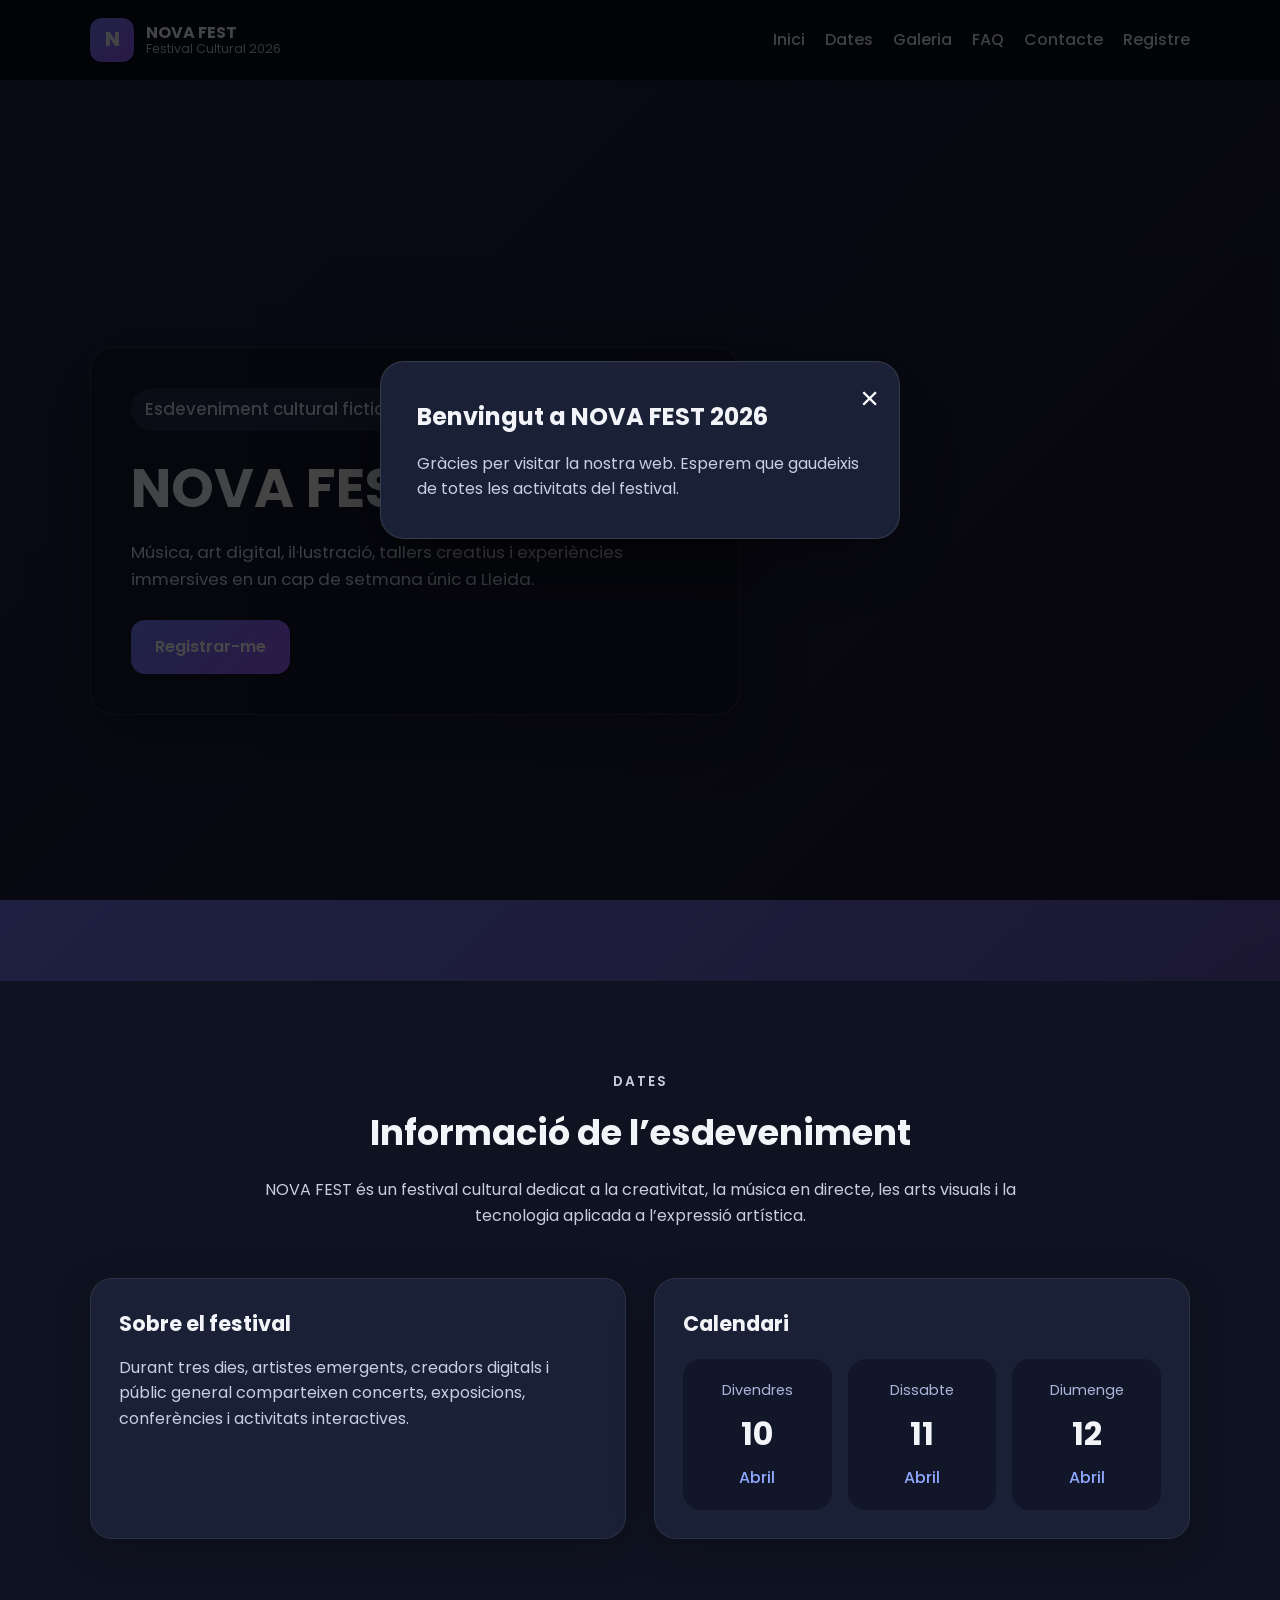
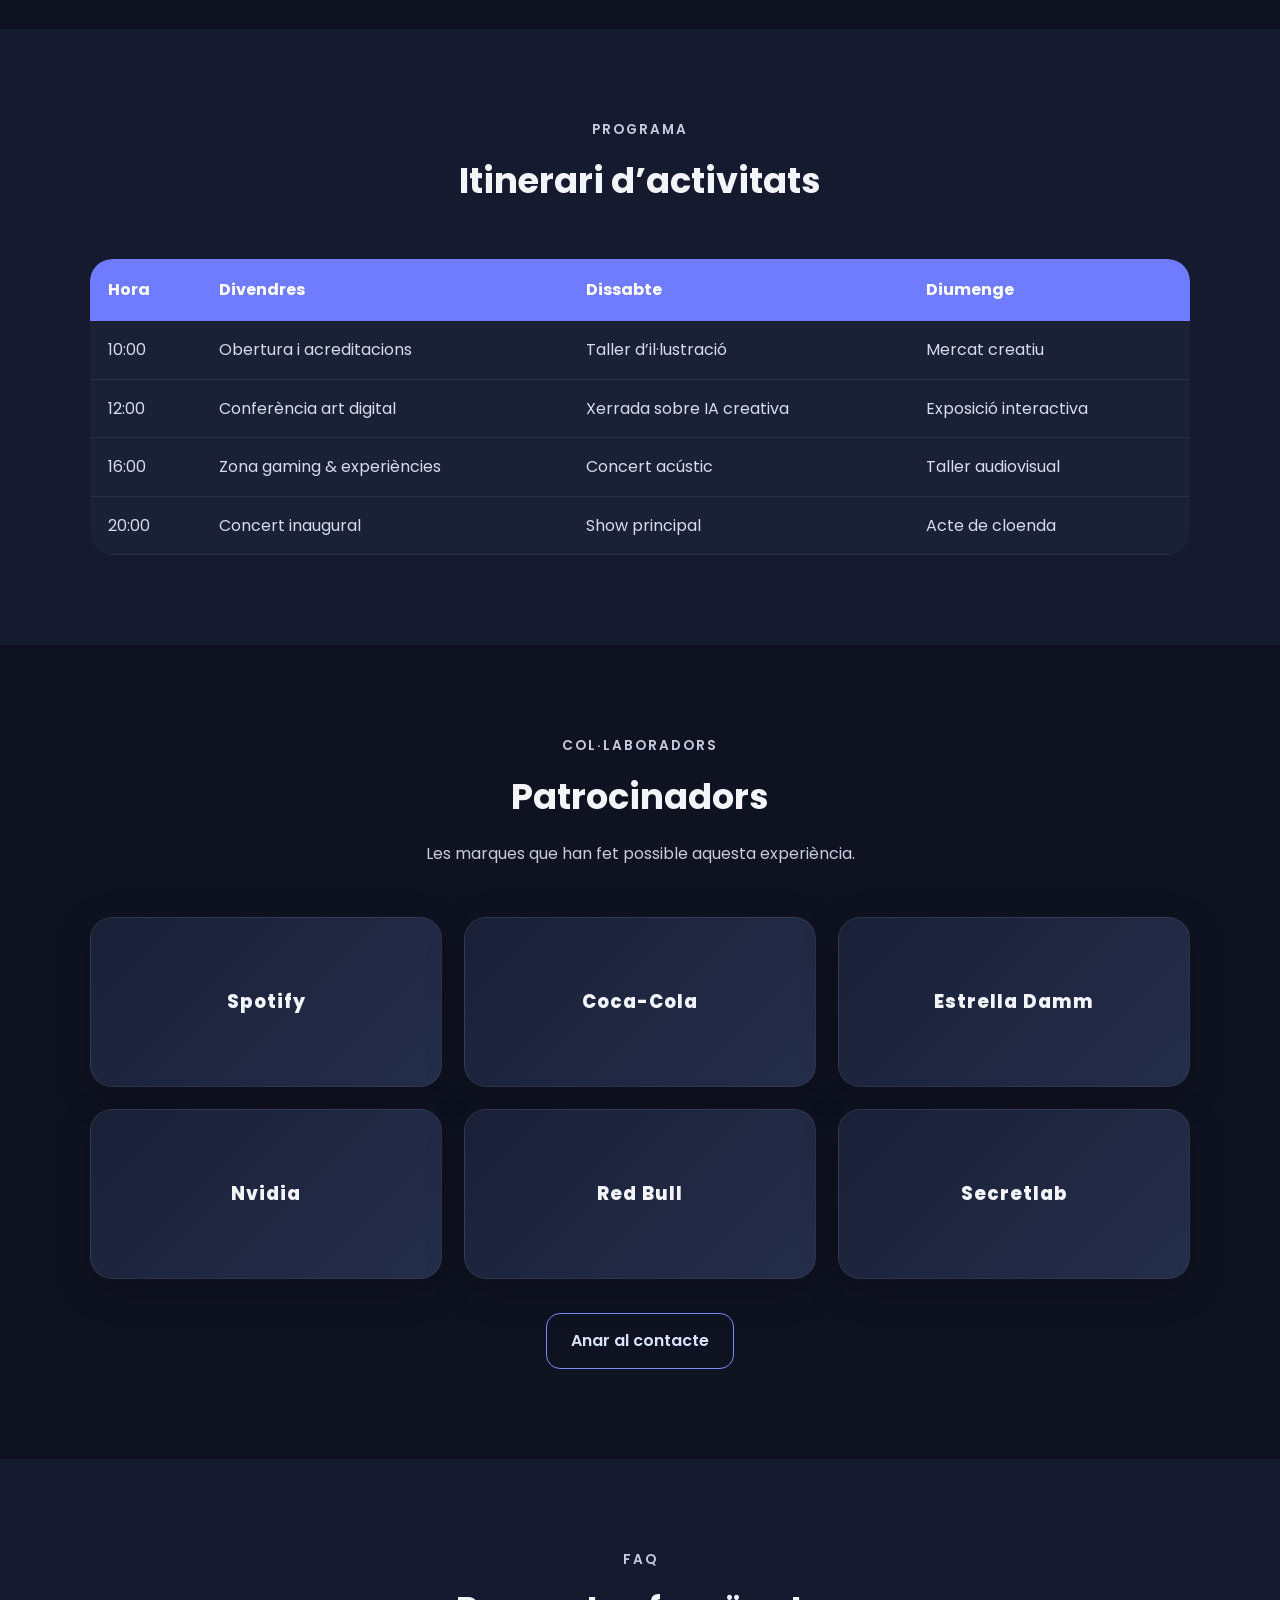
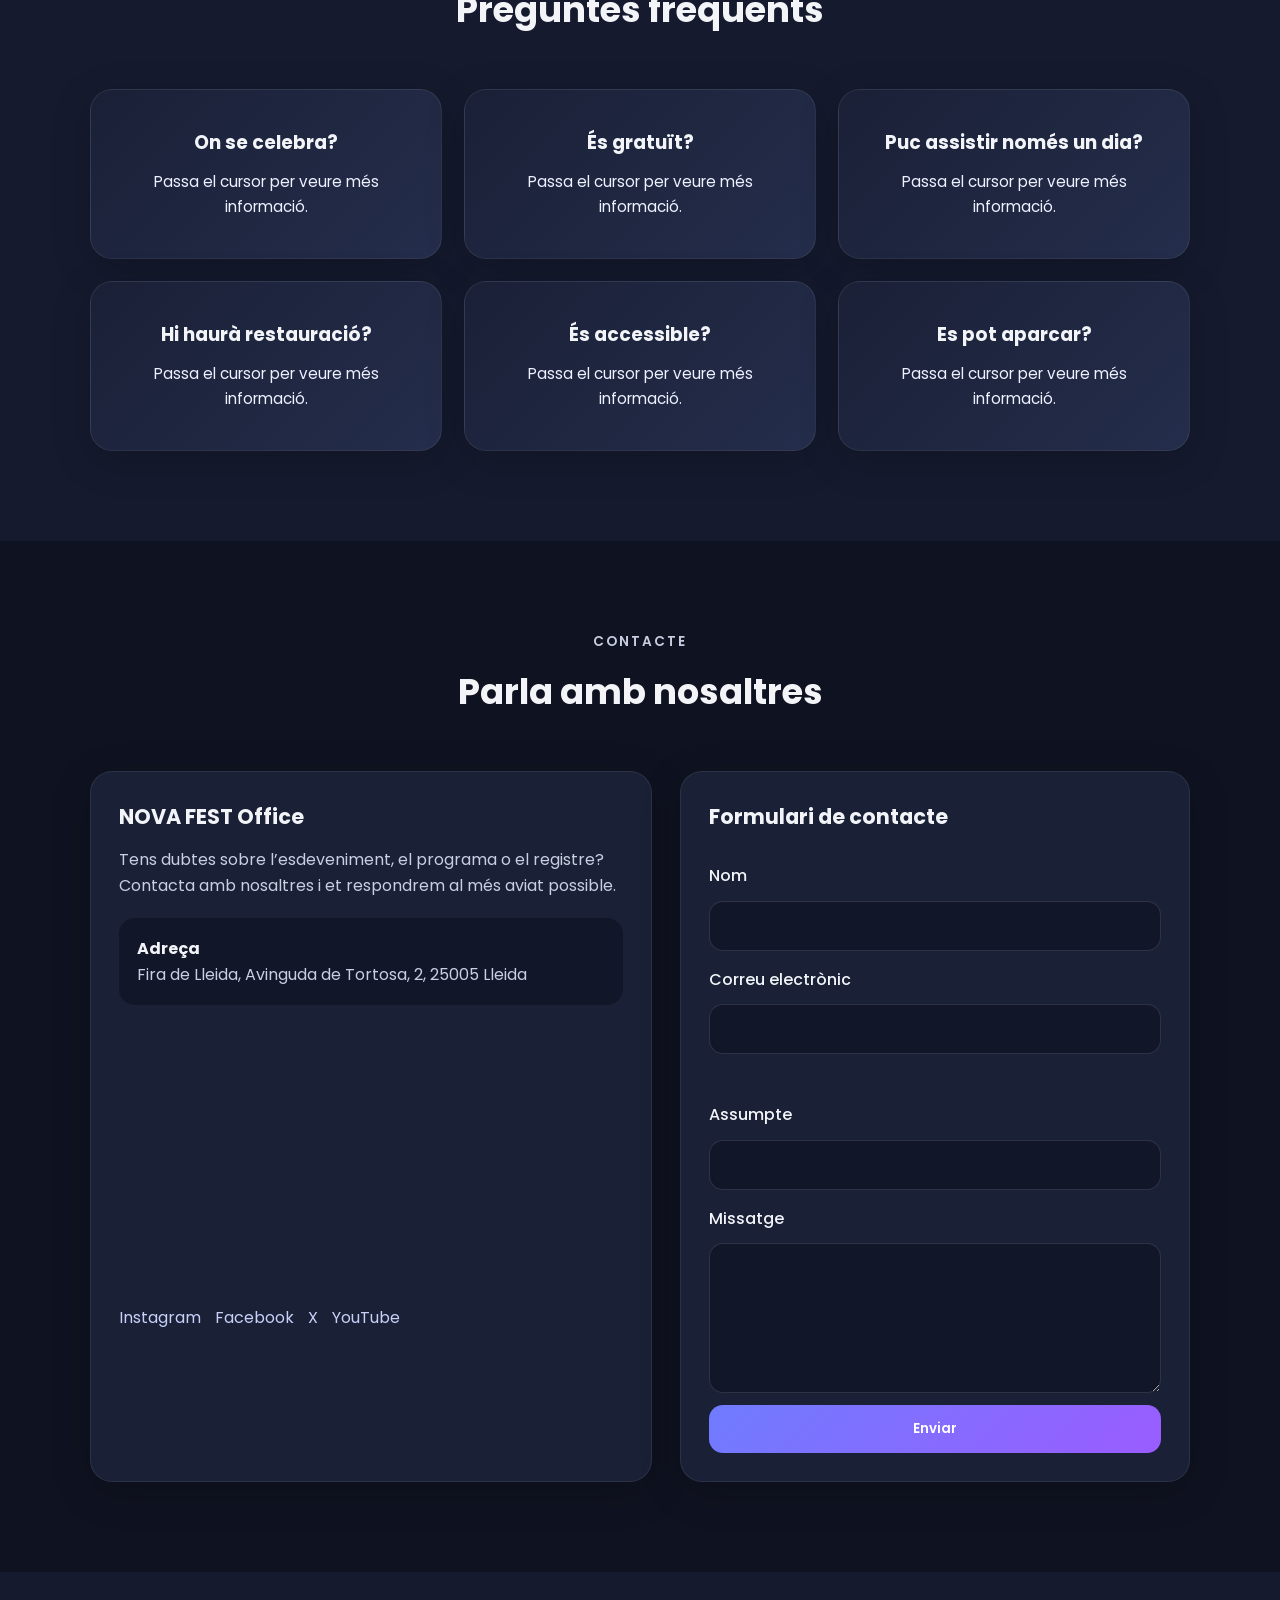
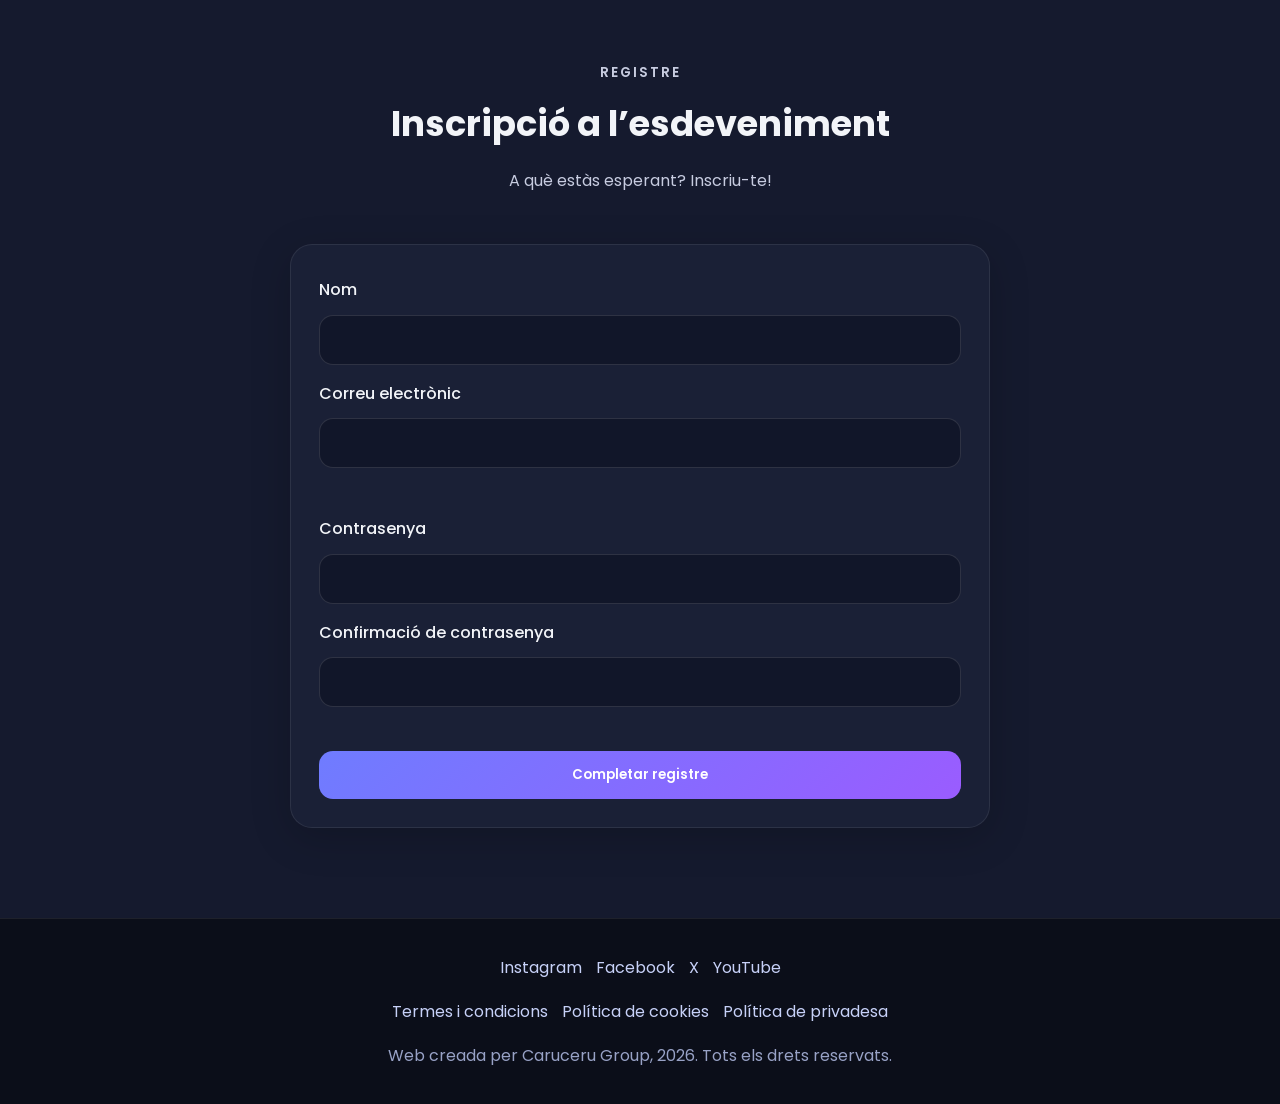
<file: Practica 2 Tecnologies Web Robert Julià Caruceru Petica/index.html>
<!DOCTYPE html>
<html lang="ca">
<head>
  <meta charset="UTF-8">
  <meta name="viewport" content="width=device-width, initial-scale=1.0">
  <title>NOVA FEST - Festival Cultural</title>
  <link rel="preconnect" href="https://fonts.googleapis.com">
  <link rel="preconnect" href="https://fonts.gstatic.com" crossorigin>
  <link href="https://fonts.googleapis.com/css2?family=Poppins:wght@300;400;500;600;700;800&display=swap" rel="stylesheet">
  <link rel="icon" type="image/svg+xml" href="img/favicon.svg">
  <link rel="stylesheet" href="style.css">
</head>
<body>

  <!-- HEADER -->
  <header class="header">
    <div class="container nav-container">
      <a href="#inici" class="logo">
        <span class="logo-mark">N</span>
        <div class="logo-text">
          <span class="logo-title">NOVA FEST</span>
          <span class="logo-subtitle">Festival Cultural 2026</span>
        </div>
      </a>

      <!-- Aquest checkbox permet obrir i tancar el menú hamburguesa en mòbil sense JS -->
      <input type="checkbox" id="menu-toggle" class="menu-toggle">
      <label for="menu-toggle" class="hamburger" aria-label="Obrir menú">☰</label>

      <nav class="nav">
        <a href="#inici">Inici</a>
        <a href="#dates">Dates</a>
        <a href="galeria.html">Galeria</a>
        <a href="#faq">FAQ</a>
        <a href="#contacte">Contacte</a>
        <a href="#registre">Registre</a>
      </nav>
    </div>
  </header>

  <main>

    <!-- HERO / INICI -->
    <section id="inici" class="hero">
      <div class="hero-overlay"></div>
      <div class="container hero-content">
        <div class="hero-card">
          <p class="tag">Esdeveniment cultural fictici</p>
          <h1>NOVA FEST 2026</h1>
          <p>
            Música, art digital, il·lustració, tallers creatius i experiències immersives
            en un cap de setmana únic a Lleida.
          </p>
          <a href="#registre" class="btn primary-btn">Registrar-me</a>
        </div>
      </div>
    </section>

    <!-- DATES -->
    <section id="dates" class="section">
      <div class="container">
        <div class="section-heading">
          <p class="section-tag">Dates</p>
          <h2>Informació de l’esdeveniment</h2>
          <p>
            NOVA FEST és un festival cultural dedicat a la creativitat, la música en directe,
            les arts visuals i la tecnologia aplicada a l’expressió artística.
          </p>
        </div>

        <div class="dates-grid">
          <article class="info-card">
            <h3>Sobre el festival</h3>
            <p>
              Durant tres dies, artistes emergents, creadors digitals i públic general
              comparteixen concerts, exposicions, conferències i activitats interactives.
            </p>
          </article>

          <article class="info-card calendar-card">
            <h3>Calendari</h3>
            <div class="calendar">
              <div class="calendar-day">
                <span class="day-name">Divendres</span>
                <span class="day-number">10</span>
                <span class="day-month">Abril</span>
              </div>
              <div class="calendar-day">
                <span class="day-name">Dissabte</span>
                <span class="day-number">11</span>
                <span class="day-month">Abril</span>
              </div>
              <div class="calendar-day">
                <span class="day-name">Diumenge</span>
                <span class="day-number">12</span>
                <span class="day-month">Abril</span>
              </div>
            </div>
          </article>
        </div>
      </div>
    </section>

    <!-- ITINERARI -->
    <section class="section alt-bg">
      <div class="container">
        <div class="section-heading">
          <p class="section-tag">Programa</p>
          <h2>Itinerari d’activitats</h2>
        </div>

        <div class="table-wrapper">
          <table>
            <thead>
              <tr>
                <th>Hora</th>
                <th>Divendres</th>
                <th>Dissabte</th>
                <th>Diumenge</th>
              </tr>
            </thead>
            <tbody>
              <tr>
                <td>10:00</td>
                <td>Obertura i acreditacions</td>
                <td>Taller d’il·lustració</td>
                <td>Mercat creatiu</td>
              </tr>
              <tr>
                <td>12:00</td>
                <td>Conferència art digital</td>
                <td>Xerrada sobre IA creativa</td>
                <td>Exposició interactiva</td>
              </tr>
              <tr>
                <td>16:00</td>
                <td>Zona gaming & experiències</td>
                <td>Concert acústic</td>
                <td>Taller audiovisual</td>
              </tr>
              <tr>
                <td>20:00</td>
                <td>Concert inaugural</td>
                <td>Show principal</td>
                <td>Acte de cloenda</td>
              </tr>
            </tbody>
          </table>
        </div>
      </div>
    </section>

    <!-- PATROCINADORS -->
    <section class="section">
      <div class="container">
        <div class="section-heading">
          <p class="section-tag">Col·laboradors</p>
          <h2>Patrocinadors</h2>
          <p>Les marques que han fet possible aquesta experiència.</p>
        </div>

        <div class="sponsors-grid">
          <article class="sponsor-card">
            <div class="sponsor-inner">
              <div class="sponsor-front">Spotify</div>
              <div class="sponsor-back"><h3>Spotify</h3><a href="https://spotify.com" target="_blank">Visitar web</a></div>
            </div>
          </article>

          <article class="sponsor-card">
            <div class="sponsor-inner">
              <div class="sponsor-front">Coca-Cola</div>
              <div class="sponsor-back"><h3>Coca-Cola</h3><a href="https://www.coca-cola.com" target="_blank">Visitar web</a></div>
            </div>
          </article>

          <article class="sponsor-card">
            <div class="sponsor-inner">
              <div class="sponsor-front">Estrella Damm</div>
              <div class="sponsor-back"><h3>Estrella Damm</h3><a href="https://www.estrelladamm.com" target="_blank">Visitar web</a></div>
            </div>
          </article>

          <article class="sponsor-card">
            <div class="sponsor-inner">
              <div class="sponsor-front">Nvidia</div>
              <div class="sponsor-back"><h3>Nvidia</h3><a href="https://www.nvidia.com" target="_blank">Visitar web</a></div>
            </div>
          </article>

          <article class="sponsor-card">
            <div class="sponsor-inner">
              <div class="sponsor-front">Red Bull</div>
              <div class="sponsor-back"><h3>Red Bull</h3><a href="https://www.redbull.com" target="_blank">Visitar web</a></div>
            </div>
          </article>

          <article class="sponsor-card">
            <div class="sponsor-inner">
              <div class="sponsor-front">Secretlab</div>
              <div class="sponsor-back"><h3>Secretlab</h3><a href="https://secretlab.eu" target="_blank">Visitar web</a></div>
            </div>
          </article>
        </div>

        <div class="center-button">
          <a href="#contacte" class="btn secondary-btn">Anar al contacte</a>
        </div>
      </div>
    </section>

    <!-- FAQ -->
    <section id="faq" class="section alt-bg">
      <div class="container">
        <div class="section-heading">
          <p class="section-tag">FAQ</p>
          <h2>Preguntes freqüents</h2>
        </div>

        <div class="faq-grid">
          <article class="faq-card">
            <div class="faq-inner">
              <div class="faq-front"><h3>On se celebra?</h3><p>Passa el cursor per veure més informació.</p></div>
              <div class="faq-back"><h3>On se celebra?</h3><p>El festival es realitza al recinte firal de Lleida, amb zones interiors i exteriors preparades per a concerts, exposicions i activitats interactives.</p></div>
            </div>
          </article>

          <article class="faq-card">
            <div class="faq-inner">
              <div class="faq-front"><h3>És gratuït?</h3><p>Passa el cursor per veure més informació.</p></div>
              <div class="faq-back"><h3>És gratuït?</h3><p>Hi ha activitats gratuïtes i altres activitats amb registre previ. En el formulari es pot indicar l’assistència i consultar les opcions disponibles.</p></div>
            </div>
          </article>

          <article class="faq-card">
            <div class="faq-inner">
              <div class="faq-front"><h3>Puc assistir només un dia?</h3><p>Passa el cursor per veure més informació.</p></div>
              <div class="faq-back"><h3>Puc assistir només un dia?</h3><p>Sí. El registre permet seleccionar una assistència flexible segons el dia que interessi més a cada persona.</p></div>
            </div>
          </article>

          <article class="faq-card">
            <div class="faq-inner">
              <div class="faq-front"><h3>Hi haurà restauració?</h3><p>Passa el cursor per veure més informació.</p></div>
              <div class="faq-back"><h3>Hi haurà restauració?</h3><p>Sí, el festival comptarà amb una zona de food trucks, begudes i espais de descans per al públic durant tot l’esdeveniment.</p></div>
            </div>
          </article>

          <article class="faq-card">
            <div class="faq-inner">
              <div class="faq-front"><h3>És accessible?</h3><p>Passa el cursor per veure més informació.</p></div>
              <div class="faq-back"><h3>És accessible?</h3><p>El recinte està adaptat per garantir una experiència inclusiva, amb accessos habilitats i zones pensades per a diferents necessitats.</p></div>
            </div>
          </article>

          <article class="faq-card">
            <div class="faq-inner">
              <div class="faq-front"><h3>Es pot aparcar?</h3><p>Passa el cursor per veure més informació.</p></div>
              <div class="faq-back"><h3>Es pot aparcar?</h3><p>Sí, hi ha aparcament proper i connexió amb transport públic per facilitar l’arribada al festival.</p></div>
            </div>
          </article>
        </div>
      </div>
    </section>

    <!-- CONTACTE -->
    <section id="contacte" class="section">
      <div class="container">
        <div class="section-heading">
          <p class="section-tag">Contacte</p>
          <h2>Parla amb nosaltres</h2>
        </div>

        <div class="contact-grid">
          <div class="contact-info">
            <h3>NOVA FEST Office</h3>
            <p>
              Tens dubtes sobre l’esdeveniment, el programa o el registre?
              Contacta amb nosaltres i et respondrem al més aviat possible.
            </p>

            <div class="address-box">
              <strong>Adreça</strong>
              <p>Fira de Lleida, Avinguda de Tortosa, 2, 25005 Lleida</p>
            </div>

            <div class="map-box">
              <iframe
                src="https://www.google.com/maps?q=Lleida&output=embed"
                loading="lazy"
                allowfullscreen
                referrerpolicy="no-referrer-when-downgrade"
                title="Mapa de Lleida">
              </iframe>
            </div>

            <div class="social-links">
              <a href="https://instagram.com" target="_blank">Instagram</a>
              <a href="https://facebook.com" target="_blank">Facebook</a>
              <a href="https://x.com" target="_blank">X</a>
              <a href="https://youtube.com" target="_blank">YouTube</a>
            </div>
          </div>

          <form class="form-card" id="contact-form">
            <h3>Formulari de contacte</h3>

            <label for="nom">Nom</label>
            <input type="text" id="nom" name="nom" required>

            <label for="email">Correu electrònic</label>
            <input type="email" id="email" name="email" required>
            <p class="error-message" id="contact-email-error"></p>

            <label for="assumpte">Assumpte</label>
            <input type="text" id="assumpte" name="assumpte" required>

            <label for="missatge">Missatge</label>
            <textarea id="missatge" name="missatge" rows="6" required></textarea>

            <button type="submit" class="btn primary-btn">Enviar</button>
          </form>
        </div>
      </div>
    </section>

    <!-- REGISTRE -->
    <section id="registre" class="section alt-bg">
      <div class="container">
        <div class="section-heading">
          <p class="section-tag">Registre</p>
          <h2>Inscripció a l’esdeveniment</h2>
          <p>A què estàs esperant? Inscriu-te!</p>
        </div>

        <form class="register-form" id="register-form">
          <label for="reg-nom">Nom</label>
          <input type="text" id="reg-nom" name="reg-nom" required>

          <label for="reg-email">Correu electrònic</label>
          <input type="email" id="reg-email" name="reg-email" required>
          <p class="error-message" id="register-email-error"></p>

          <label for="reg-pass">Contrasenya</label>
          <input type="password" id="reg-pass" name="reg-pass" required>

          <label for="reg-pass2">Confirmació de contrasenya</label>
          <input type="password" id="reg-pass2" name="reg-pass2" required>
          <p class="error-message" id="password-error"></p>

          <button type="submit" class="btn primary-btn">Completar registre</button>
        </form>
      </div>
    </section>

  </main>

  <!-- Modal de benvinguda que es mostra només el primer cop amb localStorage -->
  <div id="welcome-modal" class="modal">
    <div class="modal-content">
      <button id="close-modal" class="close-modal" aria-label="Tancar finestra">&times;</button>
      <h2>Benvingut a NOVA FEST 2026</h2>
      <p>Gràcies per visitar la nostra web. Esperem que gaudeixis de totes les activitats del festival.</p>
    </div>
  </div>

  <!-- FOOTER -->
  <footer class="footer">
    <div class="container footer-content">
      <div class="footer-row social-footer">
        <a href="https://instagram.com" target="_blank">Instagram</a>
        <a href="https://facebook.com" target="_blank">Facebook</a>
        <a href="https://x.com" target="_blank">X</a>
        <a href="https://youtube.com" target="_blank">YouTube</a>
      </div>

      <div class="footer-row legal-footer">
        <a href="#">Termes i condicions</a>
        <a href="#">Política de cookies</a>
        <a href="#">Política de privadesa</a>
      </div>

      <div class="footer-row signature-footer">
        Web creada per Caruceru Group, 2026. Tots els drets reservats.
      </div>
    </div>
  </footer>

  <script src="script.js"></script>
</body>
</html>
</file>
<file: Practica 2 Tecnologies Web Robert Julià Caruceru Petica/style.css>
* {
  margin: 0;
  padding: 0;
  box-sizing: border-box;
}

html {
  scroll-behavior: smooth;
}

body {
  font-family: 'Poppins', sans-serif;
  background: #0f1220;
  color: #f2f4f8;
  line-height: 1.6;
}

img {
  max-width: 100%;
  display: block;
}

a {
  text-decoration: none;
  color: inherit;
}

.container {
  width: min(1100px, 90%);
  margin: 0 auto;
}

.section {
  padding: 90px 0;
}

.alt-bg {
  background: #151a2e;
}

.section-heading {
  text-align: center;
  max-width: 760px;
  margin: 0 auto 50px;
}

.section-tag {
  color: #8fa8ff;
  text-transform: uppercase;
  letter-spacing: 2px;
  font-size: 0.85rem;
  margin-bottom: 12px;
  font-weight: 600;
}

.section-heading h1,
.section-heading h2 {
  font-size: 2.2rem;
  margin-bottom: 16px;
}

.section-heading p {
  color: #c7cce0;
}

.header {
  position: sticky;
  top: 0;
  z-index: 1000;
  background: rgba(10, 12, 22, 0.88);
  backdrop-filter: blur(10px);
  border-bottom: 1px solid rgba(255, 255, 255, 0.08);
}

.nav-container {
  display: flex;
  justify-content: space-between;
  align-items: center;
  padding: 18px 0;
  gap: 20px;
  position: relative;
}

.logo {
  display: flex;
  align-items: center;
  gap: 12px;
}

.logo-mark {
  width: 44px;
  height: 44px;
  border-radius: 12px;
  background: linear-gradient(135deg, #6f7cff, #9a5cff);
  display: flex;
  align-items: center;
  justify-content: center;
  font-weight: 800;
  font-size: 1.2rem;
}

.logo-text {
  display: flex;
  flex-direction: column;
  line-height: 1.1;
}

.logo-title {
  font-weight: 700;
  font-size: 1rem;
}

.logo-subtitle {
  font-size: 0.78rem;
  color: #b9bfd6;
}

.nav {
  display: flex;
  flex-wrap: wrap;
  gap: 20px;
}

.nav a {
  color: #e7eaf6;
  font-weight: 500;
  transition: color 0.3s ease, transform 0.3s ease;
}

.nav a:hover {
  color: #8fa8ff;
  transform: scale(1.08);
}

.menu-toggle,
.hamburger {
  display: none;
}

.hero {
  min-height: 100vh;
  position: relative;
  display: flex;
  align-items: center;
  background:
linear-gradient(rgba(11, 14, 25, 0.35), rgba(11, 14, 25, 0.55)),
url("https://images.unsplash.com/photo-1493225457124-a3eb161ffa5f?auto=format&fit=crop&w=1600&q=80")
center/cover no-repeat;
}
.hero-overlay {
  position: absolute;
  inset: 0;
  background: linear-gradient(135deg, rgba(111, 124, 255, 0.2), rgba(154, 92, 255, 0.1));
}

.hero-content {
  position: relative;
  z-index: 1;
}

.hero-card {
  max-width: 650px;
  background: rgba(17, 21, 37, 0.72);
  border: 1px solid rgba(255, 255, 255, 0.12);
  padding: 40px;
  border-radius: 24px;
  box-shadow: 0 20px 60px rgba(0, 0, 0, 0.35);
}

.tag {
  display: inline-block;
  padding: 8px 14px;
  border-radius: 999px;
  background: rgba(143, 168, 255, 0.15);
  color: #b9c7ff;
  margin-bottom: 18px;
  font-size: 0.9rem;
  font-weight: 500;
}

.hero h1 {
  font-size: 3.4rem;
  line-height: 1.1;
  margin-bottom: 20px;
}

.hero p {
  color: #d6daeb;
  margin-bottom: 28px;
  font-size: 1.05rem;
}

.btn {
  display: inline-block;
  border: none;
  cursor: pointer;
  font-family: inherit;
  font-weight: 600;
  padding: 14px 24px;
  border-radius: 14px;
  transition: transform 0.25s ease, filter 0.25s ease, box-shadow 0.25s ease;
}

.btn:hover {
  transform: scale(1.05);
  filter: brightness(1.1);
  box-shadow: 0 12px 30px rgba(0, 0, 0, 0.25);
}

.btn:active {
  transform: scale(0.97) translateY(2px);
}

.primary-btn {
  background: linear-gradient(135deg, #6f7cff, #9a5cff);
  color: white;
}

.secondary-btn {
  background: transparent;
  border: 1px solid #7d8cff;
  color: #dce3ff;
}

.dates-grid {
  display: grid;
  grid-template-columns: 1fr 1fr;
  gap: 28px;
}

.info-card,
.form-card,
.register-form,
.contact-info {
  background: #1a2036;
  border: 1px solid rgba(255, 255, 255, 0.08);
  border-radius: 22px;
  padding: 28px;
  box-shadow: 0 10px 40px rgba(0, 0, 0, 0.18);
}

.info-card h3,
.form-card h3,
.contact-info h3 {
  margin-bottom: 14px;
  font-size: 1.3rem;
}

.info-card p,
.contact-info p {
  color: #c9cfe3;
}

.calendar {
  display: grid;
  grid-template-columns: repeat(3, 1fr);
  gap: 16px;
  margin-top: 18px;
}

.calendar-day {
  background: #111629;
  padding: 20px 12px;
  border-radius: 18px;
  text-align: center;
  transition: transform 0.3s ease;
}

.calendar-day:hover {
  transform: translateY(-6px);
}

.day-name {
  display: block;
  color: #aab5da;
  font-size: 0.9rem;
}

.day-number {
  display: block;
  font-size: 2rem;
  font-weight: 700;
  margin: 6px 0;
}

.day-month {
  display: block;
  color: #8fa8ff;
  font-weight: 500;
}

.table-wrapper {
  overflow-x: auto;
  border-radius: 22px;
}

table {
  width: 100%;
  border-collapse: collapse;
  background: #1a2036;
  overflow: hidden;
  border-radius: 22px;
}

thead {
  background: #6f7cff;
}

thead th {
  padding: 18px;
  text-align: left;
  color: white;
}

tbody td {
  padding: 16px 18px;
  border-bottom: 1px solid rgba(255, 255, 255, 0.08);
  color: #d6dbed;
}

tbody tr:hover {
  background: #222a44;
}

.sponsors-grid {
  display: grid;
  grid-template-columns: repeat(3, 1fr);
  gap: 22px;
}

.sponsor-card,
.faq-card {
  min-height: 170px;
  perspective: 1000px;
}

.sponsor-inner,
.faq-inner {
  position: relative;
  width: 100%;
  min-height: 170px;
  transform-style: preserve-3d;
  transition: transform 0.6s ease;
}

.sponsor-card:hover .sponsor-inner,
.faq-card:hover .faq-inner {
  transform: rotateY(180deg);
}

.sponsor-front,
.sponsor-back,
.faq-front,
.faq-back {
  position: absolute;
  inset: 0;
  border-radius: 22px;
  padding: 26px;
  backface-visibility: hidden;
  display: flex;
  flex-direction: column;
  align-items: center;
  justify-content: center;
  text-align: center;
  border: 1px solid rgba(255, 255, 255, 0.08);
  box-shadow: 0 10px 40px rgba(0, 0, 0, 0.18);
}

.sponsor-front,
.faq-front {
  background: linear-gradient(135deg, #1a2036, #242d4b);
}

.sponsor-back,
.faq-back {
  background: linear-gradient(135deg, #6f7cff, #9a5cff);
  color: white;
  transform: rotateY(180deg);
}

.sponsor-front {
  font-weight: 800;
  letter-spacing: 1px;
  font-size: 1.15rem;
}

.sponsor-back h3,
.faq-front h3,
.faq-back h3 {
  margin-bottom: 12px;
}

.sponsor-back a {
  margin-top: 8px;
  padding: 9px 14px;
  border-radius: 999px;
  background: rgba(255, 255, 255, 0.18);
  transition: transform 0.3s ease, background 0.3s ease;
}

.sponsor-back a:hover {
  transform: scale(1.05);
  background: rgba(255, 255, 255, 0.28);
}

.faq-front p,
.faq-back p {
  color: #eef1ff;
  font-size: 0.95rem;
}

.center-button {
  text-align: center;
  margin-top: 34px;
}

.faq-grid {
  display: grid;
  grid-template-columns: repeat(3, 1fr);
  gap: 22px;
}

.contact-grid {
  display: grid;
  grid-template-columns: 1.1fr 1fr;
  gap: 28px;
}

.address-box {
  margin: 20px 0;
  padding: 18px;
  border-radius: 16px;
  background: #111629;
}

.map-box {
  overflow: hidden;
  border-radius: 18px;
  height: 260px;
  margin-bottom: 20px;
}

.map-box iframe {
  width: 100%;
  height: 100%;
  border: 0;
}

.social-links,
.social-footer,
.legal-footer {
  display: flex;
  flex-wrap: wrap;
  gap: 14px;
}

.social-links a,
.footer a {
  color: #c7d1f8;
  transition: color 0.3s ease, transform 0.3s ease;
}

.social-links a:hover,
.footer a:hover {
  color: #8fa8ff;
  transform: translateY(-2px);
}

.form-card,
.register-form {
  display: flex;
  flex-direction: column;
  gap: 12px;
}

label {
  font-weight: 500;
  margin-top: 4px;
}

input,
textarea {
  width: 100%;
  padding: 14px 16px;
  border-radius: 14px;
  border: 1px solid rgba(255, 255, 255, 0.12);
  background: #111629;
  color: white;
  font-family: inherit;
  outline: none;
  transition: border-color 0.25s ease, box-shadow 0.25s ease;
}

input:focus,
textarea:focus {
  border-color: #8fa8ff;
  box-shadow: 0 0 0 4px rgba(143, 168, 255, 0.18);
}

.error-message {
  color: #ff9aa2;
  min-height: 20px;
  font-size: 0.9rem;
}

.register-form {
  max-width: 700px;
  margin: 0 auto;
}

.gallery-hero {
  padding-top: 120px;
  background:
    linear-gradient(rgba(15, 18, 32, 0.82), rgba(15, 18, 32, 0.92)),
    url("img/galeria-5.svg") center/cover no-repeat;
}

.slider {
  overflow: hidden;
  border-radius: 26px;
  border: 1px solid rgba(255, 255, 255, 0.1);
  box-shadow: 0 20px 60px rgba(0, 0, 0, 0.28);
}

.slides {
  display: flex;
  width: 500%;
  animation: sliderMove 18s infinite;
}

.slides img {
  width: 20%;
  height: 480px;
  object-fit: cover;
}

@keyframes sliderMove {
  0%, 16% { transform: translateX(0); }
  20%, 36% { transform: translateX(-20%); }
  40%, 56% { transform: translateX(-40%); }
  60%, 76% { transform: translateX(-60%); }
  80%, 96% { transform: translateX(-80%); }
  100% { transform: translateX(0); }
}

.gallery-grid {
  display: grid;
  grid-template-columns: repeat(2, 1fr);
  gap: 24px;
}

.gallery-img {
  width: 100%;
  height: 320px;
  object-fit: cover;
  border-radius: 22px;
  cursor: pointer;
  border: 1px solid rgba(255, 255, 255, 0.08);
  transition: transform 0.3s ease, filter 0.3s ease, box-shadow 0.3s ease;
}

.gallery-img:hover {
  transform: scale(1.04);
  filter: brightness(1.12);
  box-shadow: 0 18px 45px rgba(0, 0, 0, 0.35);
}

.modal,
.lightbox {
  position: fixed;
  inset: 0;
  display: none;
  align-items: center;
  justify-content: center;
  background: rgba(0, 0, 0, 0.72);
  z-index: 2000;
  padding: 24px;
}

.modal.show,
.lightbox.show {
  display: flex;
}

.modal-content {
  max-width: 520px;
  background: #1a2036;
  border: 1px solid rgba(255, 255, 255, 0.12);
  border-radius: 24px;
  padding: 36px;
  position: relative;
  box-shadow: 0 25px 80px rgba(0, 0, 0, 0.45);
  animation: modalIn 0.35s ease;
}

.modal-content h2 {
  margin-bottom: 14px;
}

.modal-content p {
  color: #c9cfe3;
}

.close-modal,
.close-lightbox {
  position: absolute;
  top: 18px;
  right: 20px;
  border: none;
  background: transparent;
  color: white;
  font-size: 2rem;
  cursor: pointer;
  transition: transform 0.3s ease, color 0.3s ease;
}

.close-modal:hover,
.close-lightbox:hover {
  color: #8fa8ff;
  transform: scale(1.15);
}

.lightbox img {
  max-width: min(1000px, 92vw);
  max-height: 82vh;
  border-radius: 22px;
  box-shadow: 0 25px 80px rgba(0, 0, 0, 0.55);
  animation: modalIn 0.35s ease;
}

@keyframes modalIn {
  from {
    opacity: 0;
    transform: scale(0.92);
  }
  to {
    opacity: 1;
    transform: scale(1);
  }
}

.footer {
  background: #0b0e19;
  border-top: 1px solid rgba(255, 255, 255, 0.08);
  padding: 36px 0;
}

.footer-content {
  display: flex;
  flex-direction: column;
  gap: 18px;
  align-items: center;
  text-align: center;
}

.signature-footer {
  color: #98a2c6;
}

@media (max-width: 900px) {
  .dates-grid,
  .contact-grid,
  .faq-grid,
  .sponsors-grid {
    grid-template-columns: 1fr;
  }

  .calendar {
    grid-template-columns: 1fr;
  }

  .hero h1 {
    font-size: 2.6rem;
  }

  .nav-container {
    align-items: center;
  }

  .hamburger {
    display: block;
    margin-left: auto;
    font-size: 2rem;
    cursor: pointer;
    color: white;
    transition: transform 0.3s ease, color 0.3s ease;
  }

  .hamburger:hover {
    color: #8fa8ff;
    transform: scale(1.1);
  }

  .nav {
    position: absolute;
    top: 100%;
    left: 0;
    right: 0;
    display: none;
    flex-direction: column;
    width: 100%;
    padding: 18px;
    background: rgba(10, 12, 22, 0.98);
    border-bottom: 1px solid rgba(255, 255, 255, 0.08);
  }

  .menu-toggle:checked ~ .nav {
    display: flex;
  }

  .gallery-grid {
    grid-template-columns: 1fr;
  }

  .slides img {
    height: 360px;
  }
}

@media (max-width: 600px) {
  .section {
    padding: 70px 0;
  }

  .hero-card {
    padding: 28px;
  }

  .hero h1 {
    font-size: 2.1rem;
  }

  .section-heading h1,
  .section-heading h2 {
    font-size: 1.8rem;
  }

  .logo-subtitle {
    display: none;
  }

  .gallery-img,
  .slides img {
    height: 260px;
  }

  .modal-content {
    padding: 30px 24px;
  }
}
</file>
